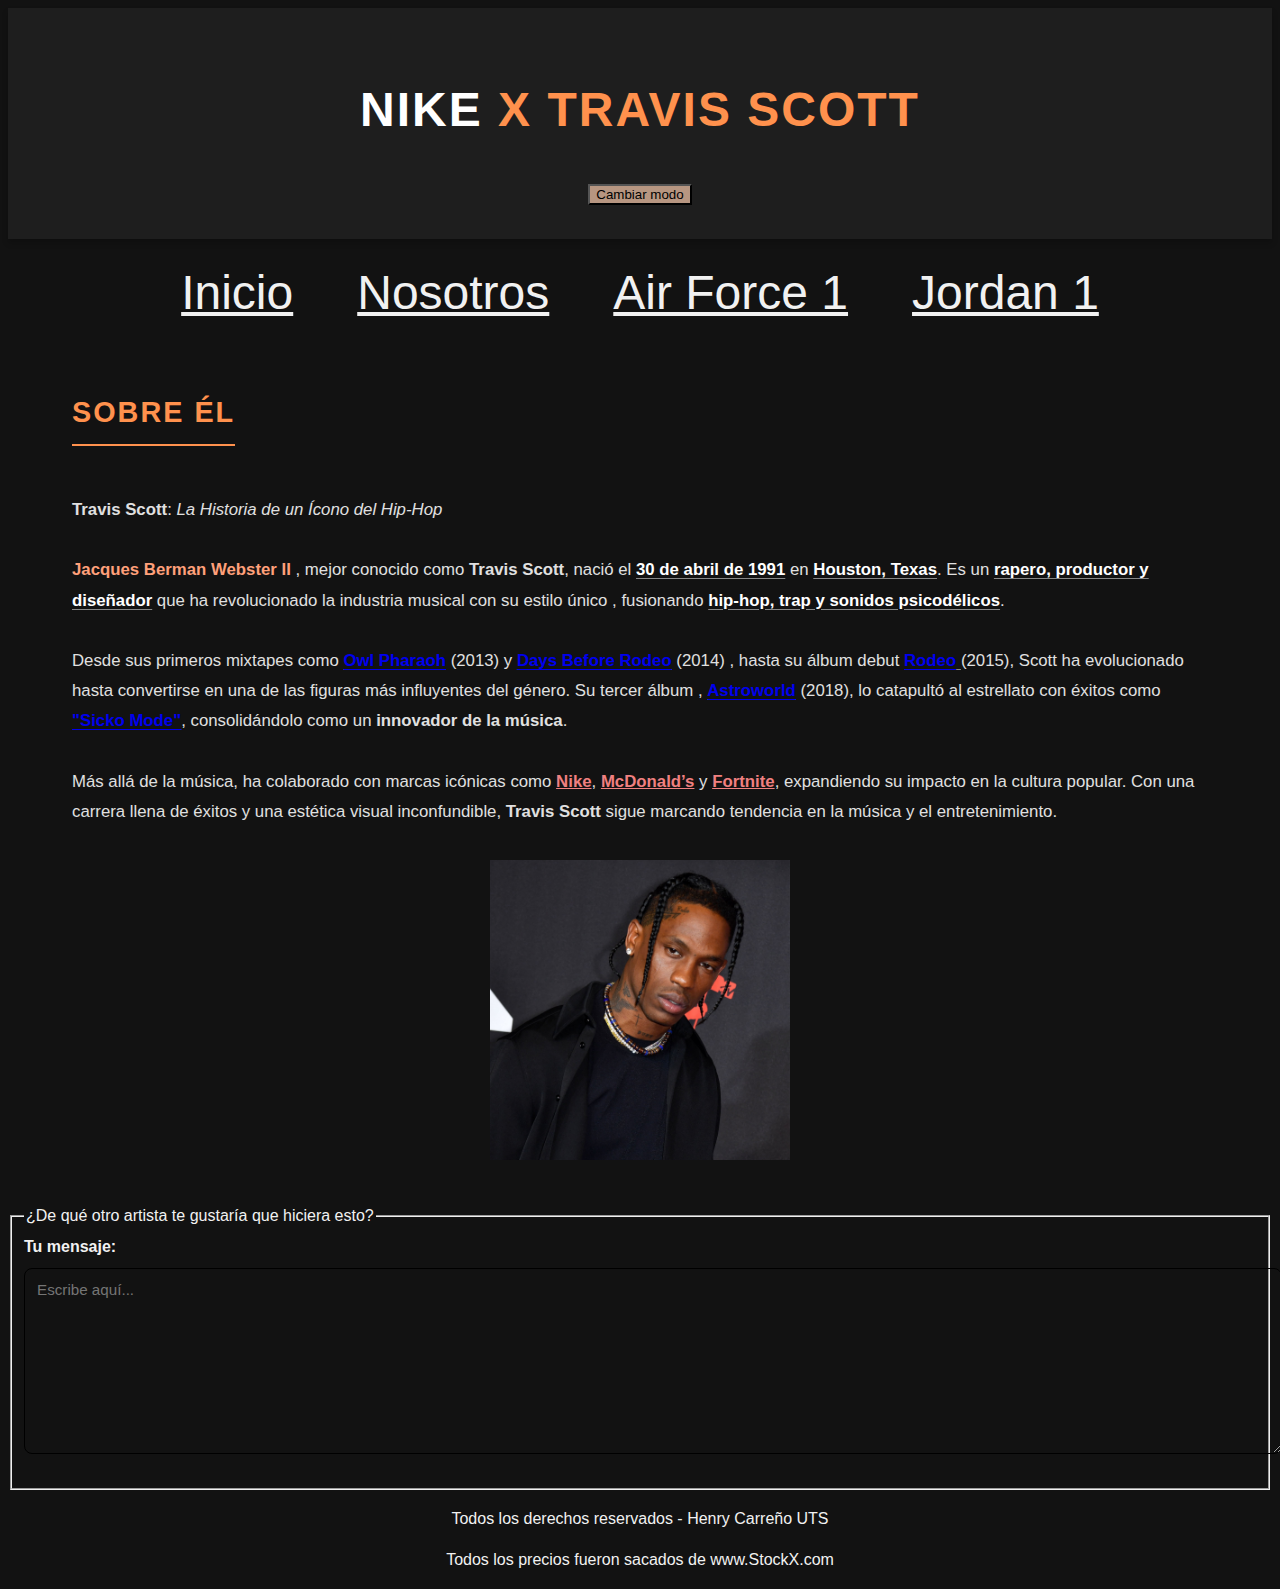
<file: Prototipo pagina/index.html>
<!DOCTYPE html>
<html lang="en">
<head>
    
    <title>Pagina de henry</title>
    <link rel="stylesheet" href="css/style.css" />
    <link rel="preconnect" href="https://fonts.googleapis.com">
    <link rel="preconnect" href="https://fonts.gstatic.com" crossorigin>
</head>
<body>
    <header>
        <h1>Nike<span> X Travis Scott</span></h1>
        <button id="modo-btn">Cambiar modo</button>

    </header>
    
    <nav class="navegacion">
        <a class="navegacion__enlace navegacion__enlace--activo" href="index.html">Inicio</a>
        <a class="navegacion__enlace navegacion__enlace--activo" href="nosotros.html">Nosotros</a>
        <a class="navegacion__enlace navegacion__enlace--activo" href="airforce.html">Air Force 1</a>
        <a class="navegacion__enlace navegacion__enlace--activo" href="Jordan.html">Jordan 1</a>


    </nav>
   
    
    <section class="biografia">
        <h2 class="seccion-titulo">Sobre él</h2>
        <p class="biografia">
            <strong>Travis Scott</strong>: <em>La Historia de un Ícono del Hip-Hop</em><br><br>
            <span class="nombre-real">Jacques Berman Webster II</span>
            , mejor conocido como <strong>Travis Scott</strong>, nació el <span class="fecha">30 de abril de 1991</span> en <span class="lugar">
            Houston, Texas</span>. Es un <span class="rol">rapero, productor y diseñador</span> que ha revolucionado la industria musical con su estilo único
            , fusionando <span class="genero">hip-hop, trap y sonidos psicodélicos</span>.
            <br><br>
            Desde sus primeros mixtapes como <span class="proyecto"><a href="https://soundcloud.com/travisscott-2/sets/owl-pharaoh" target="_blank">Owl Pharaoh</a></span> (2013) 
            y <span class="proyecto"><a href="https://soundcloud.com/travisscott-2/sets/days-before-rodeo" target="_blank">Days Before Rodeo</a></span> (2014)
            , hasta su álbum debut <span class="proyecto" ><a href="https://soundcloud.com/user-1469087/sets/travis-scott-rodeo" target="_blank">Rodeo</a>
                </span> (2015), Scott ha evolucionado hasta convertirse en una de las figuras más influyentes del género. Su tercer álbum
            , <span class="proyecto"><a href="https://soundcloud.com/travisscott-2/sets/astroworld" target="_blank">Astroworld</a></span> (2018), lo catapultó al estrellato con éxitos como <span class="cancion"><a href="https://soundcloud.com/mercuryv2/travis-scott-sicko-mode-8-d-audio" target="_blank">"Sicko Mode"</a></span>, consolidándolo como un <strong>innovador de la música</strong>.
            <br><br>
            Más allá de la música, ha colaborado con marcas icónicas como <span class="marca">Nike</span>, <span class="marca">McDonald’s</span> y <span class="marca">Fortnite</span>, expandiendo su impacto en la cultura popular. 
            Con una carrera llena de éxitos y una estética visual inconfundible, <strong>Travis Scott</strong> sigue marcando tendencia en la música y el entretenimiento.
        </p>
        <p class="travis">
                    <img class="travis" src="img/Travis.jpg" alt="Travis Scott" style="max-width: 25%; height: auto;">

        </p>

    </section>
    

    
    

    

    
    <form class="formulario">
        <fieldset>
            <legend>¿De qué otro artista te gustaría que hiciera esto?</legend>
            <div class="campo">
                <label for="mensaje">Tu mensaje:</label>
                <textarea id="mensaje" name="mensaje" cols="10" rows="10" placeholder="Escribe aquí..."></textarea>
            </div>
        </fieldset>
    </form>
    


    <script src="js/main.js">
        
    </script>
    <footer class="footer">
        <p>Todos los derechos reservados - Henry Carreño UTS</p>
        <p>Todos los precios fueron sacados de www.StockX.com</p>
    
    </footer>
</body>
</html>
</file>
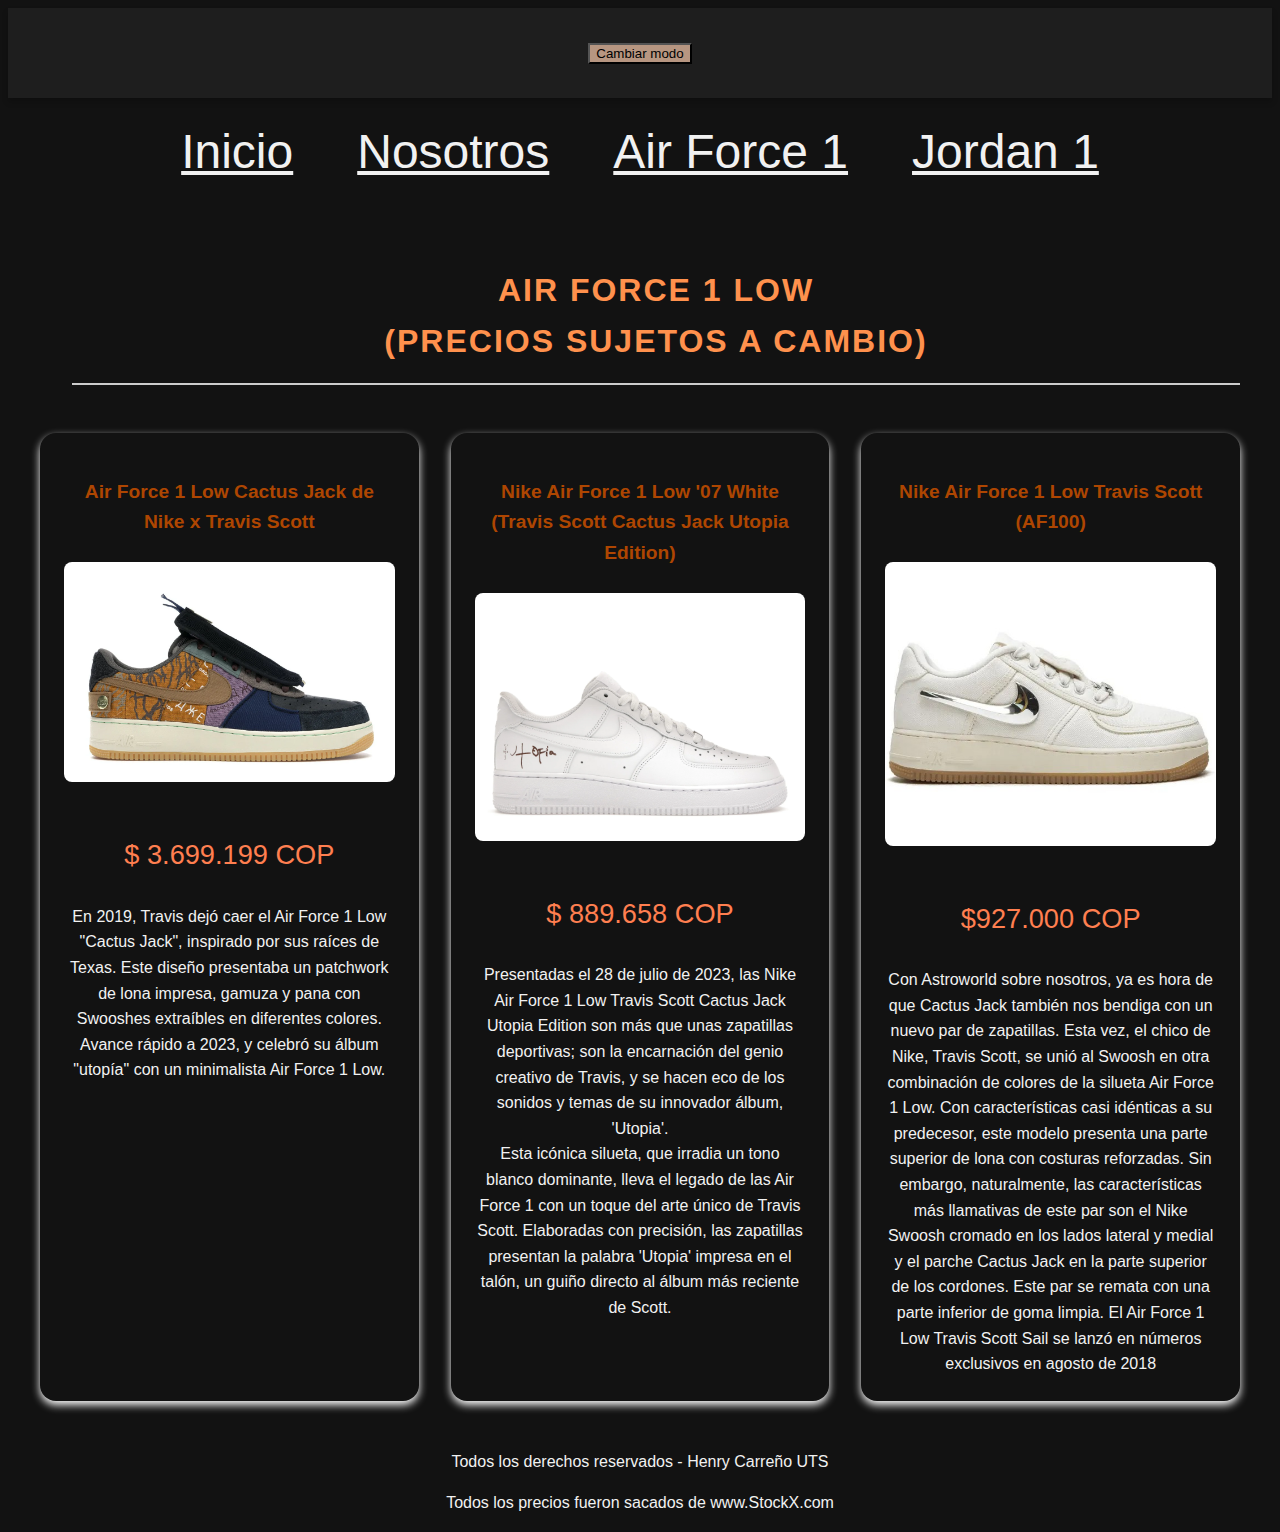
<file: Prototipo pagina/airforce.html>
<!DOCTYPE html>
<html lang="en">
<head>
    <meta charset="UTF-8">
    <meta name="viewport" content="width=device-width, initial-scale=1.0">
    <title>AF1</title>
    <link rel="stylesheet" href="css/style.css"/>
</head>
<body>
    <header>
         <button id="modo-btn">Cambiar modo</button>
    </header>
    <nav class="navegacion">
        <a class="navegacion__enlace navegacion__enlace--activo" href="index.html">Inicio</a>
        <a class="navegacion__enlace navegacion__enlace--activo" href="nosotros.html">Nosotros</a>
        <a class="navegacion__enlace navegacion__enlace--activo" href="airforce.html">Air Force 1</a>
        <a class="navegacion__enlace navegacion__enlace--activo" href="Jordan.html">Jordan 1</a>
    </nav>
    <section class="AF1">
        <h2 class="seccion-titulo">Air force 1 Low <br>(Precios sujetos a cambio)</h2>

        <article class="zapato">
            <h3 class="nombre-zapatos"> Air Force 1 Low Cactus Jack de Nike x Travis Scott</h3>
            <img src="img/af1_low.jpg" width="350" alt="Air Force 1 Low Cactus Jack">
            <p class="precio">$ 3.699.199 COP </p>
            
             En 2019, Travis dejó caer el Air Force 1 Low "Cactus Jack", inspirado por sus raíces de Texas. Este diseño presentaba un patchwork de lona impresa, gamuza y pana con Swooshes extraíbles en diferentes colores. Avance rápido a 2023, y celebró su álbum "utopía" con un minimalista Air Force 1 Low.
        </article>
            
        <article class="zapato">
            <h3 class="nombre-zapatos">Nike Air Force 1 Low '07 White (Travis Scott Cactus Jack Utopia Edition)</h3>
            <img src="img/af1_low_utopia.jpg" width="350" alt="Nike Air Force 1 Low ñ'07 White Utopia">
            <p class="precio">$ 889.658 COP</p>
            Presentadas el 28 de julio de 2023, las Nike Air Force 1 Low Travis Scott Cactus Jack Utopia Edition son más que unas zapatillas deportivas; son la encarnación del genio creativo de Travis, y se hacen eco de los sonidos y temas de su innovador álbum, 'Utopia'.
            <br>
            Esta icónica silueta, que irradia un tono blanco dominante, lleva el legado de las Air Force 1 con un toque del arte único de Travis Scott. Elaboradas con precisión, las zapatillas presentan la palabra 'Utopia' impresa en el talón, un guiño directo al álbum más reciente de Scott.

        </article>
        
        <article class="zapato">
            <h3 class="nombre-zapatos">Nike Air Force 1 Low Travis Scott (AF100)</h3>
            <img src="img/af1_low_white.jpg" width="350" alt="Air Force 1 Low (AF100)">
            <p class="precio">$927.000 COP</p>
            Con Astroworld sobre nosotros, ya es hora de que Cactus Jack también nos bendiga con un nuevo par de zapatillas. Esta vez, el chico de Nike, Travis Scott, se unió al Swoosh en otra combinación de colores de la silueta Air Force 1 Low. Con características casi idénticas a su predecesor, este modelo presenta una parte superior de lona con costuras reforzadas. Sin embargo, naturalmente, las características más llamativas de este par son el Nike Swoosh cromado en los lados lateral y medial y el parche Cactus Jack en la parte superior de los cordones. Este par se remata con una parte inferior de goma limpia. El Air Force 1 Low Travis Scott Sail se lanzó en números exclusivos en agosto de 2018

        </article>
            
    </section>
    <script src="js/main.js"></script>
    <footer class="footer">
        <p>Todos los derechos reservados - Henry Carreño UTS</p>
        <p>Todos los precios fueron sacados de www.StockX.com</p>
    
    </footer>
</body>
</html>
</file>
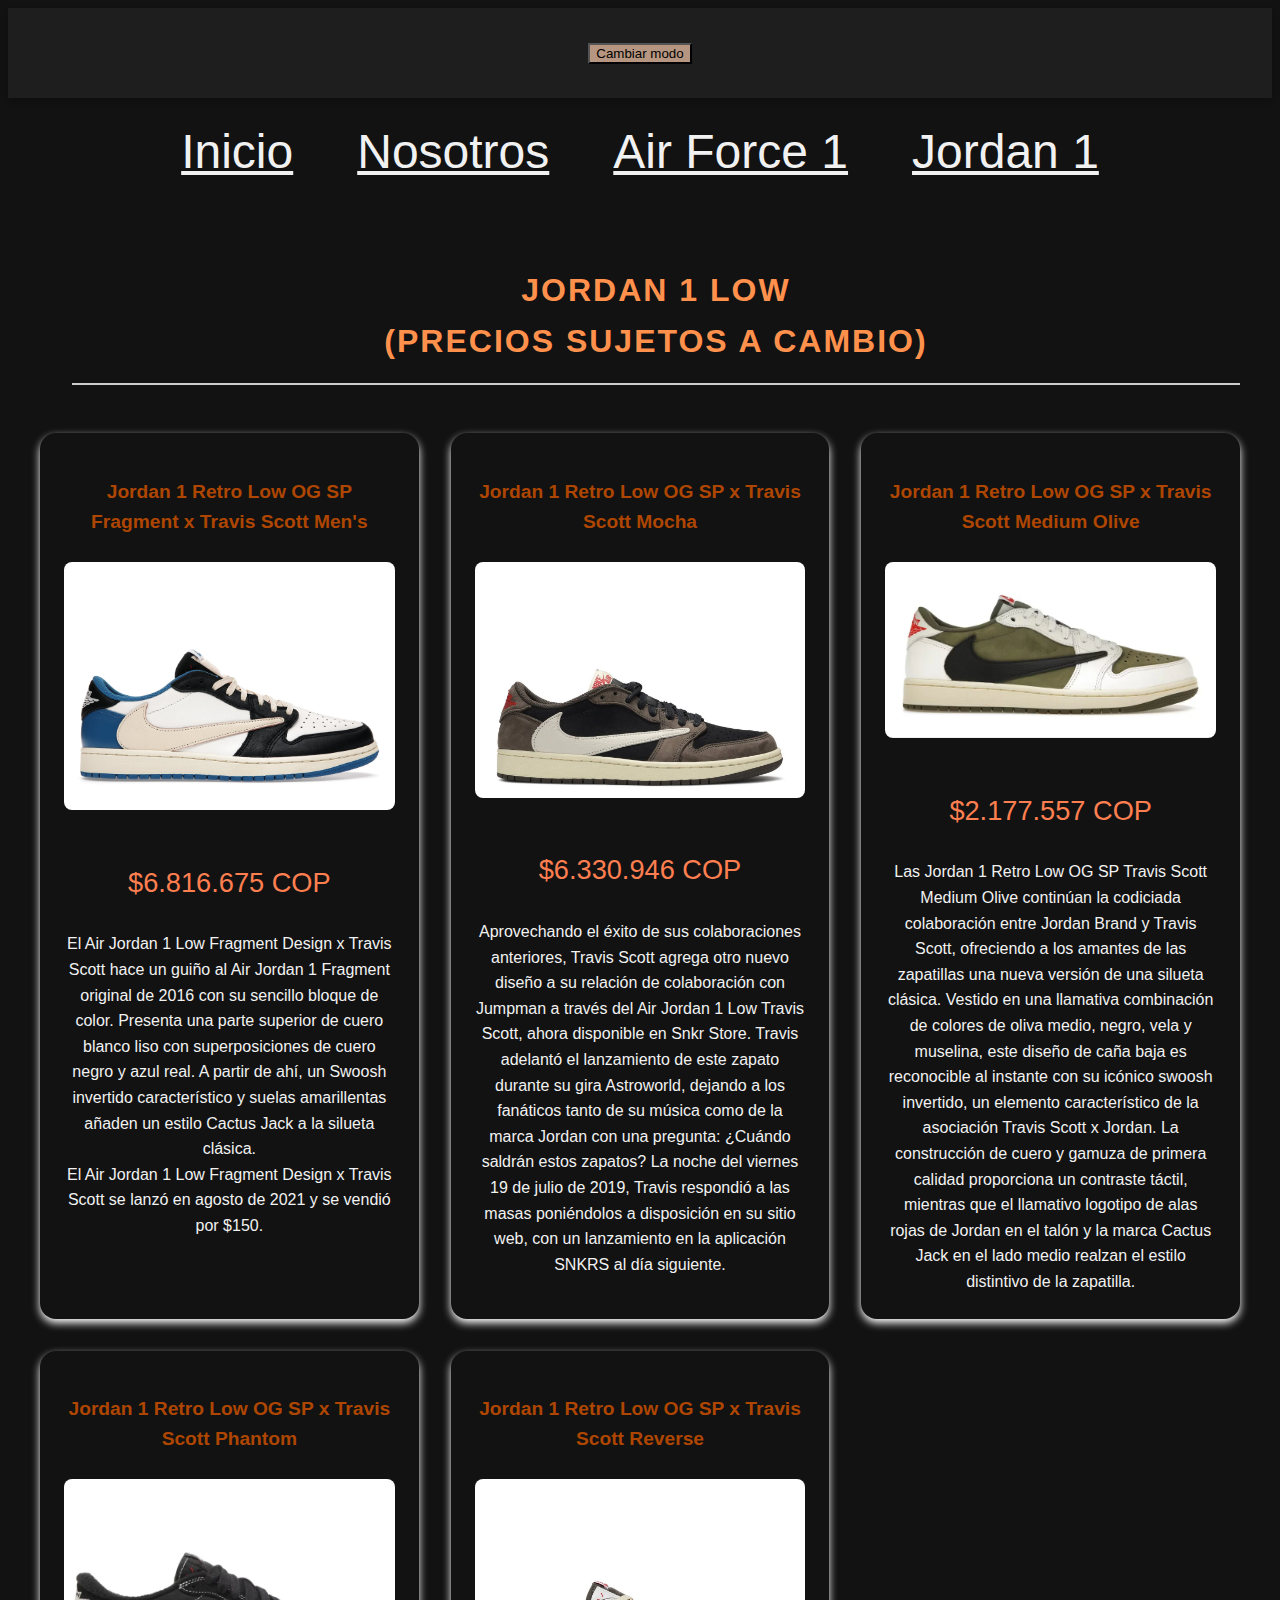
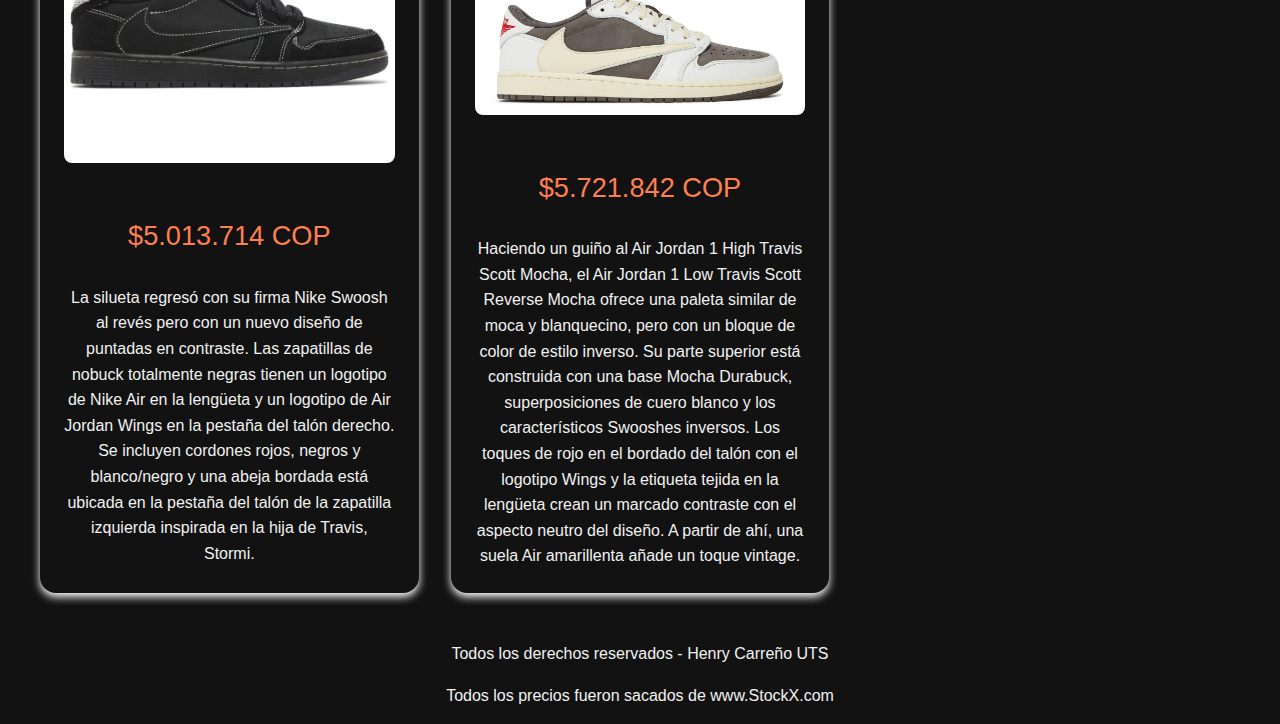
<file: Prototipo pagina/Jordan.html>
<!DOCTYPE html>
<html lang="en">
<head>
    <meta charset="UTF-8">
    <meta name="viewport" content="width=device-width, initial-scale=1.0">
    <link rel="stylesheet" href="css/style.css"/>
    <title>Jordan</title>
</head>
<body>
    <header>
        <button id="modo-btn">Cambiar modo</button>
    </header>

    <nav class="navegacion">
        <a class="navegacion__enlace" href="index.html">Inicio</a>
        <a class="navegacion__enlace" href="nosotros.html">Nosotros</a>
        <a class="navegacion__enlace" href="airforce.html">Air Force 1</a>
        <a class="navegacion__enlace navegacion__enlace--activo" href="Jordan.html">Jordan 1</a>
    </nav>

    <section class="J1">
        <h2 class="seccion-titulo">Jordan 1 Low <br>(Precios sujetos a cambio)</h2>

        <article class="zapato">
            <h3 class="nombre-zapatos">Jordan 1 Retro Low OG SP Fragment x Travis Scott Men's</h3>
            <img src="img/j1_low_fragment.jpg" width="350" alt="Jordan 1 Low Fragment">
            <p class="precio">$6.816.675 COP</p>
            El Air Jordan 1 Low Fragment Design x Travis Scott hace un guiño al Air Jordan 1 Fragment original de 2016 con su sencillo bloque de color. Presenta una parte superior de cuero blanco liso con superposiciones de cuero negro y azul real. A partir de ahí, un Swoosh invertido característico y suelas amarillentas añaden un estilo Cactus Jack a la silueta clásica.
            <br>
            El Air Jordan 1 Low Fragment Design x Travis Scott se lanzó en agosto de 2021 y se vendió por $150.
        </article>

        <article class="zapato">
            <h3 class="nombre-zapatos">Jordan 1 Retro Low OG SP x Travis Scott Mocha</h3>
            <img src="img/j1_low_mocha.jpg" width="350" alt="Jordan 1 Low Mocha">
            <p class="precio">$6.330.946 COP</p>
            Aprovechando el éxito de sus colaboraciones anteriores, Travis Scott agrega otro nuevo diseño a su relación de colaboración con Jumpman a través del Air Jordan 1 Low Travis Scott, ahora disponible en Snkr Store. Travis adelantó el lanzamiento de este zapato durante su gira Astroworld, dejando a los fanáticos tanto de su música como de la marca Jordan con una pregunta: ¿Cuándo saldrán estos zapatos? La noche del viernes 19 de julio de 2019, Travis respondió a las masas poniéndolos a disposición en su sitio web, con un lanzamiento en la aplicación SNKRS al día siguiente.
        </article>

        <article class="zapato">
            <h3 class="nombre-zapatos">Jordan 1 Retro Low OG SP x Travis Scott Medium Olive</h3>
            <img src="img/j1_low_olive.jpg" width="350" alt="Jordan 1 Low Medium Olive">
            <p class="precio">$2.177.557 COP</p>
            Las Jordan 1 Retro Low OG SP Travis Scott Medium Olive continúan la codiciada colaboración entre Jordan Brand y Travis Scott, ofreciendo a los amantes de las zapatillas una nueva versión de una silueta clásica. Vestido en una llamativa combinación de colores de oliva medio, negro, vela y muselina, este diseño de caña baja es reconocible al instante con su icónico swoosh invertido, un elemento característico de la asociación Travis Scott x Jordan. La construcción de cuero y gamuza de primera calidad proporciona un contraste táctil, mientras que el llamativo logotipo de alas rojas de Jordan en el talón y la marca Cactus Jack en el lado medio realzan el estilo distintivo de la zapatilla.
        </article>

        <article class="zapato">
            <h3 class="nombre-zapatos">Jordan 1 Retro Low OG SP x Travis Scott Phantom</h3>
            <img src="img/j1_low_phantom.jpg" width="350" alt="Jordan 1 Low Phantom">
            <p class="precio">$5.013.714 COP</p>
            La silueta regresó con su firma Nike Swoosh al revés pero con un nuevo diseño de puntadas en contraste. Las zapatillas de nobuck totalmente negras tienen un logotipo de Nike Air en la lengüeta y un logotipo de Air Jordan Wings en la pestaña del talón derecho. Se incluyen cordones rojos, negros y blanco/negro y una abeja bordada está ubicada en la pestaña del talón de la zapatilla izquierda inspirada en la hija de Travis, Stormi.
        </article>

        <article class="zapato">
            <h3 class="nombre-zapatos">Jordan 1 Retro Low OG SP x Travis Scott Reverse</h3>
            <img src="img/j1_low_reverse.jpg" width="350" alt="Jordan 1 Low Reverse">
            <p class="precio">$5.721.842 COP</p>
            Haciendo un guiño al Air Jordan 1 High Travis Scott Mocha, el Air Jordan 1 Low Travis Scott Reverse Mocha ofrece una paleta similar de moca y blanquecino, pero con un bloque de color de estilo inverso. Su parte superior está construida con una base Mocha Durabuck, superposiciones de cuero blanco y los característicos Swooshes inversos. Los toques de rojo en el bordado del talón con el logotipo Wings y la etiqueta tejida en la lengüeta crean un marcado contraste con el aspecto neutro del diseño. A partir de ahí, una suela Air amarillenta añade un toque vintage.
        </article>
    </section>

    <footer class="footer">
        <p>Todos los derechos reservados - Henry Carreño UTS</p>
        <p>Todos los precios fueron sacados de www.StockX.com</p>
    </footer>

    <script src="js/main.js"></script>
</body>
</html>
</file>
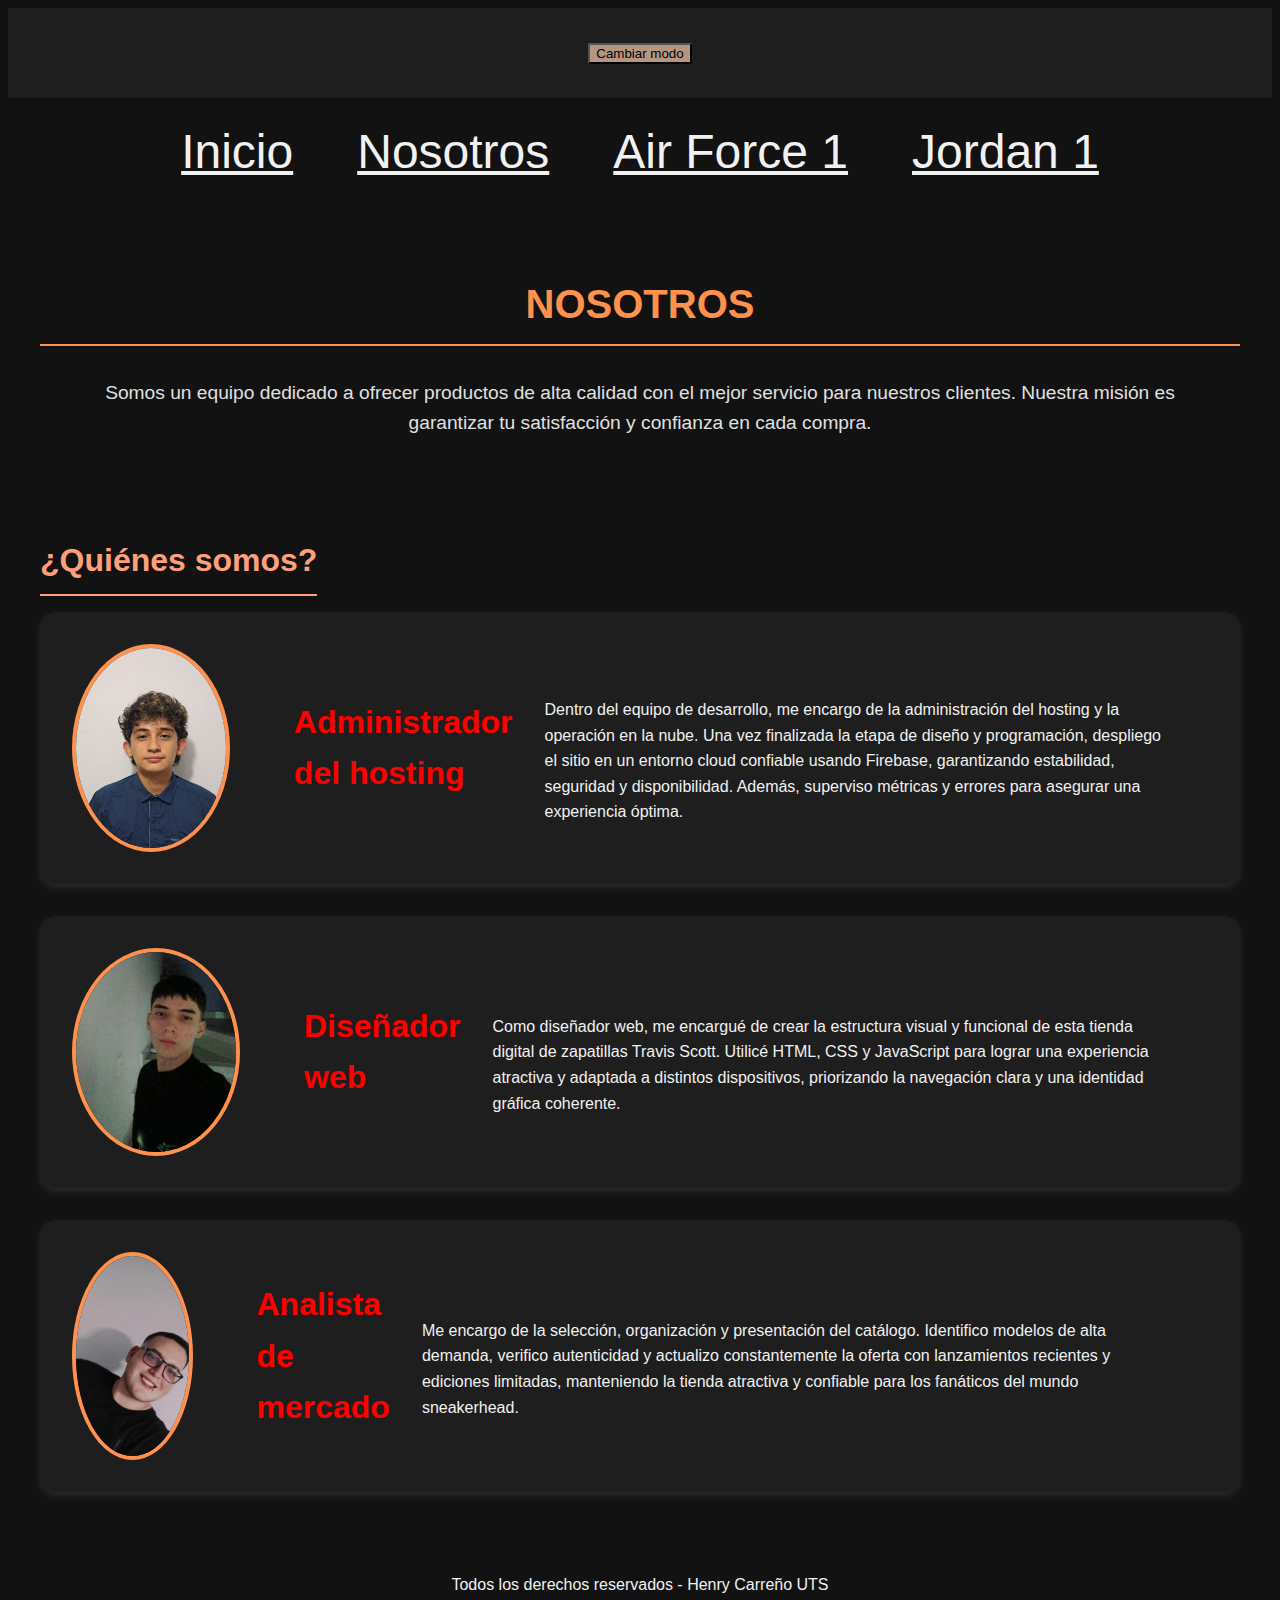
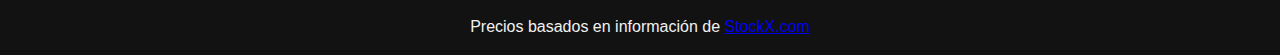
<file: Prototipo pagina/nosotros.html>
<!DOCTYPE html>
<html lang="es">
<head>
    <meta charset="UTF-8">
    <meta name="viewport" content="width=device-width, initial-scale=1.0">
    <title>Nosotros</title>
    <link rel="stylesheet" href="css/style.css">
</head>
<body>
    <header>
        <button id="modo-btn">Cambiar modo</button>
    </header>
    
    <nav class="navegacion">
        <a class="navegacion__enlace" href="index.html">Inicio</a>
        <a class="navegacion__enlace navegacion__enlace--activo" href="nosotros.html">Nosotros</a>
        <a class="navegacion__enlace" href="airforce.html">Air Force 1</a>
        <a class="navegacion__enlace" href="Jordan.html">Jordan 1</a>
    </nav>

    
    

    
    <section class="nosotros seccion">
        <h2 class="nosotros__titulo">Nosotros</h2>
        <div class="nosotros__contenido">
            <p class="nosotros__texto">
                Somos un equipo dedicado a ofrecer productos de alta calidad con el mejor servicio para nuestros clientes. Nuestra misión es garantizar tu satisfacción y confianza en cada compra.
            </p>
        </div>

        
        <h2 class="por-que-comprar__titulo">¿Quiénes somos?</h2>

        <div class="equipo">
            <article class="icono">
                <img src="img/Cristian.jpeg" alt="Cristian - Cloud Manager">
                <p>
                    <h1 class="roles">Administrador del hosting</h1>
                    <br>
                    Dentro del equipo de desarrollo, me encargo de la administración del hosting y la operación en la nube. Una vez finalizada la etapa de diseño y programación, despliego el sitio en un entorno cloud confiable usando Firebase, garantizando estabilidad, seguridad y disponibilidad. Además, superviso métricas y errores para asegurar una experiencia óptima.
                </p>
            </article>

            <article class="icono">
                <img src="img/Henry.jpeg" alt="Henry - Diseñador Web">
                <p>
                    <h1 class="roles">Diseñador web</h1>
                    <br>
                    Como diseñador web, me encargué de crear la estructura visual y funcional de esta tienda digital de zapatillas Travis Scott. Utilicé HTML, CSS y JavaScript para lograr una experiencia atractiva y adaptada a distintos dispositivos, priorizando la navegación clara y una identidad gráfica coherente.
                </p>
            </article>

            <article class="icono">
                <img src="img/Santiago.webp" alt="Santiago - Catálogo">
                <p>
                    <h1 class="roles">Analista de mercado</h1>
                    <br>
                    Me encargo de la selección, organización y presentación del catálogo. Identifico modelos de alta demanda, verifico autenticidad y actualizo constantemente la oferta con lanzamientos recientes y ediciones limitadas, manteniendo la tienda atractiva y confiable para los fanáticos del mundo sneakerhead.
                </p>
            </article>
        </div>
    </section>

    
    <script src="js/main.js"></script>

    
    <footer class="footer">
        <p>Todos los derechos reservados - Henry Carreño UTS</p>
        <p>Precios basados en información de <a href="https://www.stockx.com" target="_blank">StockX.com</a></p>
    </footer>

</body>
</html>
</file>
<file: Prototipo pagina/css/style.css>
*{
  font-family: 'Segoe UI', Tahoma, Geneva, Verdana, sans-serif;
}
body {
    background-color: #121212;
    color: #f1f1f1;
    line-height: 1.6;
    min-height: 100vh;
  }
  
  header {
    background: #1e1e1e;
    padding: 2rem;
    text-align: center;
    box-shadow: 0 4px 6px rgba(0,0,0,0.2);
  }
  
  header h1 {
    font-size: 3rem;
    color: #ffffff;
    letter-spacing: 2px;
    text-transform: uppercase;
  }
  header button{
    background-color: #b79681;

  }
  
  header h1 span {
    color: #ff914d;
    font-weight: bold;
  }
  .navegacion {
    padding: 1rem 0;
    display: flex;
    justify-content: center;
    gap: 2rem;
}

.navegacion__enlace {
    font-size: 3rem;
    color: var(--blanco);
    font-family: var(--fuenteprincipal);
    margin-right: 2rem;
}

.navegacion__enlace:last-of-type {
    margin-right: 0;
}

.navegacion__enlace--activo,
.navegacion__enlace:hover {
    color: var(--secundario);
}
  

.seccion-titulo {
    font-size: 1.8rem;
    text-align: left;
    margin-left: 2rem;
    margin-bottom: 1rem;
    text-transform: uppercase;
    color: #ff914d;
    letter-spacing: 2px;
    border-bottom: 2px solid #ff914d;
    display: inline-block;
    padding-bottom: 0.3rem;
  }

  .travis{
    text-align: center;
  }

  
  .biografia {
    font-size: 1.05rem;
    line-height: 1.8;
    padding: 1rem 2rem;
    color: #e0e0e0;
  }
  
  .nombre-real {
    color: #ffa07a;
    font-weight: bold;
  }
  
  .fecha, .lugar, .rol, .genero, .proyecto, .cancion {
    color: white;
    font-weight: bold;
    text-decoration: underline;
    text-decoration-color: #888;
    text-underline-offset: 3px;
  }
  
  .marca {
    color: #f08080;
    text-decoration: underline;
    font-weight: bold;
  }
  
  .nombre-zapatos{
    color: #ae4601;
  }

  .AF1{
    padding: 2rem;
    display: grid;
    grid-template-columns: 1fr;
    gap: 2rem;
    max-width: 1200px;
    margin: auto;
  }
  
  .AF1 .seccion-titulo {
    grid-column: 1 / -1;
    font-size: 2rem;
    text-align: center;
    border-bottom: 2px solid #ccc;
    padding-bottom: 1rem;
    margin-bottom: 1rem;
  }
  
  .AF1 .zapato {
    
    border-radius: 1rem;
    padding: 1.5rem;
    box-shadow: 0 4px 8px rgb(255, 255, 255);
    text-align: center; 
  }
  
  .AF1 .zapato img {
    max-width: 100%;
    border-radius: 0.5rem;
    margin: 1rem 0;
  }
  
  .AF1 .nombre-zapatos {
    font-size: 1.2rem;
    margin-bottom: 0.5rem;
  }
  
  .precio{
    font-size: 1.7rem;
    color: coral;
  }

  .J1{
    padding: 2rem;
    display: grid;
    grid-template-columns: 1fr;
    gap: 2rem;
    max-width: 1200px;
    margin: auto;
  }
  
  .J1 .seccion-titulo {
    grid-column: 1 / -1;
    font-size: 2rem;
    text-align: center;
    border-bottom: 2px solid #ccc;
    padding-bottom: 1rem;
    margin-bottom: 1rem;
  }
  
  .J1 .zapato {
    
    border-radius: 1rem;
    padding: 1.5rem;
    box-shadow: 0 4px 8px rgb(255, 255, 255);
    text-align: center; 
  }
  
  .J1 .zapato img {
    max-width: 100%;
    border-radius: 0.5rem;
    margin: 1rem 0;
  }
  
  .J1 .nombre-zapatos {
    font-size: 1.2rem;
    margin-bottom: 0.5rem;
  }
  
  @media (min-width: 768px) {
    .AF1 {
      grid-template-columns: repeat(3, 1fr);
    }
  }
  @media (min-width: 768px) {
    .J1 {
      grid-template-columns: repeat(3, 1fr);
    }
  }

.zapato{
    transition: 0.5s ease;
    cursor: pointer;
}
.container:hover> :not(:hover){
    opacity: 0.3s;

}
.zapato:hover{
    transform: scale(1.1);
}

  

  /*modo claro*/

  body.modo-claro {
    background-color: #ddd1d1;
    color: #121212;
}

body.modo-claro header {
    background: #e9e2e2;
    box-shadow: 0 4px 6px rgba(0,0,0,0);
    padding: 2rem;
    text-align: center;
}

body.modo-claro header h1 {
    color: #222;
}

body.modo-claro header h1 span {
    color: #ff6600;
}

body.modo-claro .seccion-titulo {
    color: #ff6600;
    border-bottom: 2px solid #ff6600;
}

body.modo-claro .biografia {
    color: #333;
}

body.modo-claro .nombre-real {
    color: #cc3300;
}

body.modo-claro .fecha,
body.modo-claro .lugar,
body.modo-claro .rol,
body.modo-claro .genero,
body.modo-claro .proyecto,
body.modo-claro .cancion {
    color: #111;
    text-decoration-color: #bbb;
}

body.modo-claro .marca {
    color: #cc4444;
}

body.modo-claro .nombre-zapatos {
    color: #cc6600;
}

body.modo-claro .AF1 .zapato,
body.modo-claro .J1 .zapato {
    box-shadow: 0 4px 8px rgb(0, 0, 0);
    background-color: #ffffff;
}

body.modo-claro .precio {
    color: #e67300;
} 

.footer{
  text-align: center;
}

.campo {
  margin-bottom: 1rem;
}

.campo label {
  color: var(--blanco);
  font-weight: bold;
  margin-bottom: 0.5rem;
  display: block;
}

.campo textarea {
  height: 10rem; 
  width: 100%;
  padding: 0.75rem;
  font-size: 0.95rem;
  border: 1px solid #000000;
  border-radius: 0.5rem;
  resize: vertical;
  background-color: var(--blanco);
  color: #ffffff;
}

/*nosotros*/
.nosotros {
  padding: 2rem;
  max-width: 1200px;
  margin: auto;
}

.nosotros__titulo {
  font-size: 2.5rem;
  text-align: center;
  margin-bottom: 2rem;
  color: #ff914d;
  text-transform: uppercase;
  border-bottom: 2px solid #ff914d;
  padding-bottom: 0.5rem;
}

.nosotros__contenido {
  margin-bottom: 3rem;
}

.nosotros__texto {
  font-size: 1.2rem;
  color: #e0e0e0;
  text-align: center;
  padding: 0 2rem;
}

.por-que-comprar__titulo {
  font-size: 2rem;
  color: #ffa07a;
  margin: 3rem 0 1rem;
  text-align: center;
  border-bottom: 2px solid #ffa07a;
  display: inline-block;
  padding-bottom: 0.5rem;
}

.icono {
  display: flex;
  flex-direction: column;
  align-items: center;
  background-color: #1e1e1e;
  border-radius: 1rem;
  padding: 2rem;
  margin-bottom: 2rem;
  box-shadow: 0 4px 8px rgba(255, 255, 255, 0.1);
  transition: transform 0.3s ease;
}

.icono:hover {
  transform: scale(1.02);
}

.icono img {
  width: 180px;
  height: 180px;
  object-fit: cover;
  border-radius: 50%;
  margin-bottom: 1.5rem;
  border: 4px solid #ff914d;
}

.icono p {
  font-size: 1.1rem;
  line-height: 1.7;
  color: #f1f1f1;
  text-align: center;
  max-width: 900px;
}
.icono h1{
    color: red;

}

/* Modo claro */
body.modo-claro .nosotros__titulo,
body.modo-claro .por-que-comprar__titulo {
  color: #e67300;
  border-color: #e67300;
}

body.modo-claro .nosotros__texto,
body.modo-claro .icono p {
  color: #111;
}

body.modo-claro .icono {
  background-color: #ffffff;
  box-shadow: 0 4px 8px rgba(0, 0, 0, 0.2);
}

body.modo-claro .icono img {
  border-color: #e67300;
}

@media (min-width: 768px) {
  .icono {
    flex-direction: row;
    gap: 2rem;
    text-align: left;
  }

  .icono img {
    margin: 0;
    width: 200px;
    height: 200px;
  }

  .icono p {
    flex: 1;
  }
}

/* Responsive para móviles pequeños */
@media (max-width: 576px) {
  header h1 {
    font-size: 2rem;
  }

  .navegacion {
    flex-direction: column;
    gap: 1rem;
  }

  .navegacion__enlace {
    font-size: 1.5rem;
    margin-right: 0;
  }

  .seccion-titulo, .AF1 .seccion-titulo, .J1 .seccion-titulo {
    text-align: center;
    margin-left: 0;
    font-size: 1.4rem;
  }

  .biografia {
    padding: 1rem;
    font-size: 1rem;
  }

  .nosotros__texto {
    font-size: 1rem;
    padding: 0 1rem;
  }

  .icono {
    padding: 1rem;
  }

  .icono img {
    width: 120px;
    height: 120px;
  }

  .icono p {
    font-size: 1rem;
  }

  .footer p {
    font-size: 0.9rem;
    padding: 0 1rem;
  }

  .campo textarea {
    font-size: 0.9rem;
  }
}

/* Tablets (ya lo tienes parcialmente, pero unifico para ambos bloques) */
@media (min-width: 768px) {
  .AF1,
  .J1 {
    grid-template-columns: repeat(2, 1fr);
  }
}

/* Escritorio grande */
@media (min-width: 1024px) {
  .AF1,
  .J1 {
    grid-template-columns: repeat(3, 1fr);
  }
}
</file>
